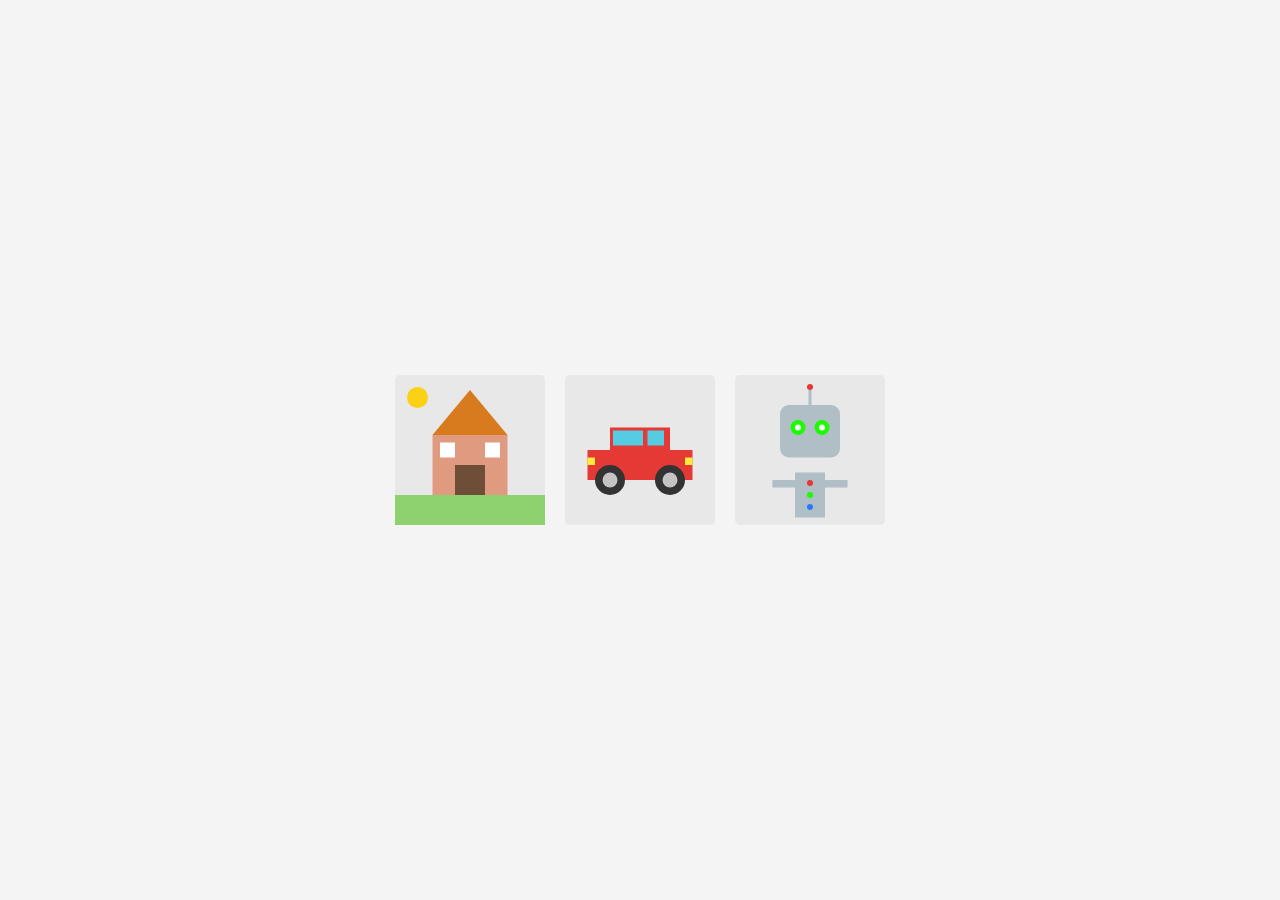
<file: M9 Cristian Roca/M9 UF2/Html_Y_SVG_Cristian_Roca/Html Y SVG/index.html>
<!DOCTYPE html>
<html lang="es">
<head>
    <meta charset="UTF-8">
    <meta name="viewport" content="width=device-width, initial-scale=1.0">
    <title>SVG Gráficos</title>
    <link rel="stylesheet" href="style.css">    
</head>
<body>
    <div class="container">
        <div class="item">
            <!-- Casa -->
            <svg xmlns="http://www.w3.org/2000/svg" viewBox="0 0 100 100">
                <rect x="25" y="40" width="50" height="40" fill="#df9a7f" />
                <polygon points="25,40 50,10 75,40" fill="#d87b1f" />
                <rect x="40" y="60" width="20" height="20" fill="#6f4e37" />
                <rect x="30" y="45" width="10" height="10" fill="#ffffff" />
                <rect x="60" y="45" width="10" height="10" fill="#ffffff" />
                <circle cx="15" cy="15" r="7" fill="#fbd116" />
                <rect x="0" y="80" width="100" height="20" fill="#8ed16f" />
            </svg>
        </div>
        <div class="item">
            <!-- Coche -->
            <svg xmlns="http://www.w3.org/2000/svg" viewBox="0 0 100 100">
                <rect x="15" y="50" width="70" height="20" fill="#e53935" />
                <rect x="30" y="35" width="40" height="20" fill="#e53935" />
                <rect x="32" y="37" width="20" height="10" fill="#55cce2" />
                <rect x="55" y="37" width="11" height="10" fill="#55cce2" />
                <rect x="15" y="55" width="5" height="5" fill="#ffeb3b" />
                <rect x="80" y="55" width="5" height="5" fill="#ffeb3b" />
                <circle cx="30" cy="70" r="10" fill="#333333" />
                <circle cx="70" cy="70" r="10" fill="#333333" />
                <circle cx="30" cy="70" r="5" fill="#c4c4c4" />
                <circle cx="70" cy="70" r="5" fill="#c4c4c4" />

            </svg>
        </div>
        <div class="item">
            <!-- Robot -->
            <svg xmlns="http://www.w3.org/2000/svg" viewBox="0 0 100 100">
                <rect x="30" y="20" width="40" height="35" rx="6" fill="#b0bec5" />
                <rect x="40" y="65" width="20" height="30" fill="#b0bec5" />
                <rect x="25" y="70" width="15" height="5" fill="#b0bec5" />
                <rect x="60" y="70" width="15" height="5" fill="#b0bec5" />
                <circle cx="42" cy="35" r="5" fill="#1bfc00" />
                <circle cx="58" cy="35" r="5" fill="#1bfc00" />
                <circle cx="42" cy="35" r="2" fill="#ffffff" />
                <circle cx="58" cy="35" r="2" fill="#ffffff" />
                <line x1="50" y1="10" x2="50" y2="20" stroke="#b0bec5" stroke-width="2" />
                <circle cx="50" cy="8" r="2" fill="#e53935" />
                <circle cx="50" cy="72" r="2" fill="#e53935" />
                <circle cx="50" cy="80" r="2" fill="#1bfc00" />
                <circle cx="50" cy="88" r="2" fill="#2979ff" />
            </svg>
        </div>
    </div>
</body>
</html>
</file>
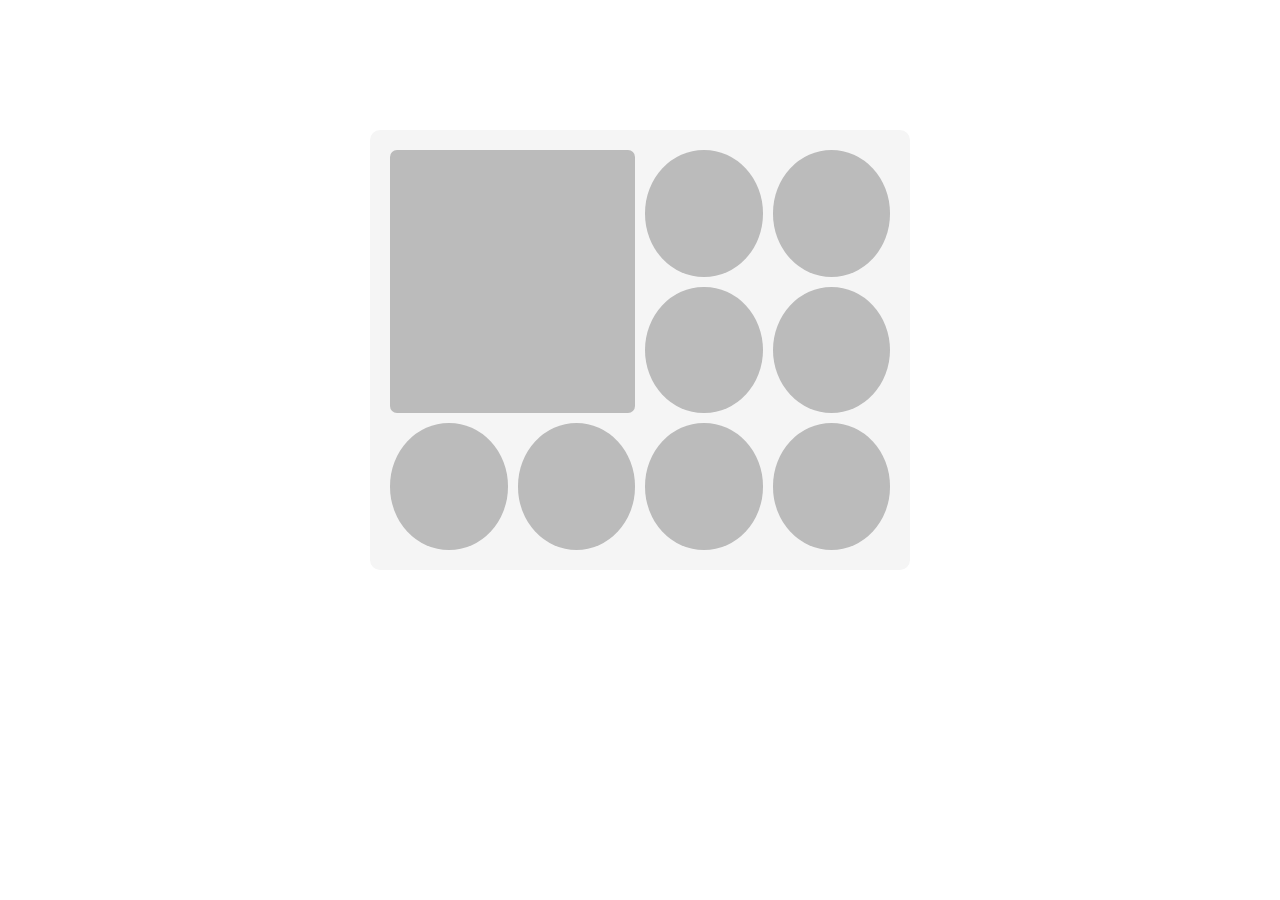
<file: M9 Cristian Roca/M9 UF1/Activitats_Grid_Cristian_Roca/Activitats Grid Cristian Roca/Activitat 1 Grid Cristian Roca/grid.html>
<!DOCTYPE html>
<html lang="en">
<head>
    <meta charset="UTF-8">
    <meta name="viewport" content="width=device-width, initial-scale=1.0">
    <title>Grid Layout</title>
    <link rel="stylesheet" href="grid.css">
</head>
<body>
    <div class="container">
        <div class="cuadrado"></div>
        <div class="circulo"></div>
        <div class="circulo"></div>
        <div class="circulo"></div>
        <div class="circulo"></div>
        <div class="circulo"></div>
        <div class="circulo"></div>
        <div class="circulo"></div>
        <div class="circulo"></div>
    </div>
</body>
</html>
</file>
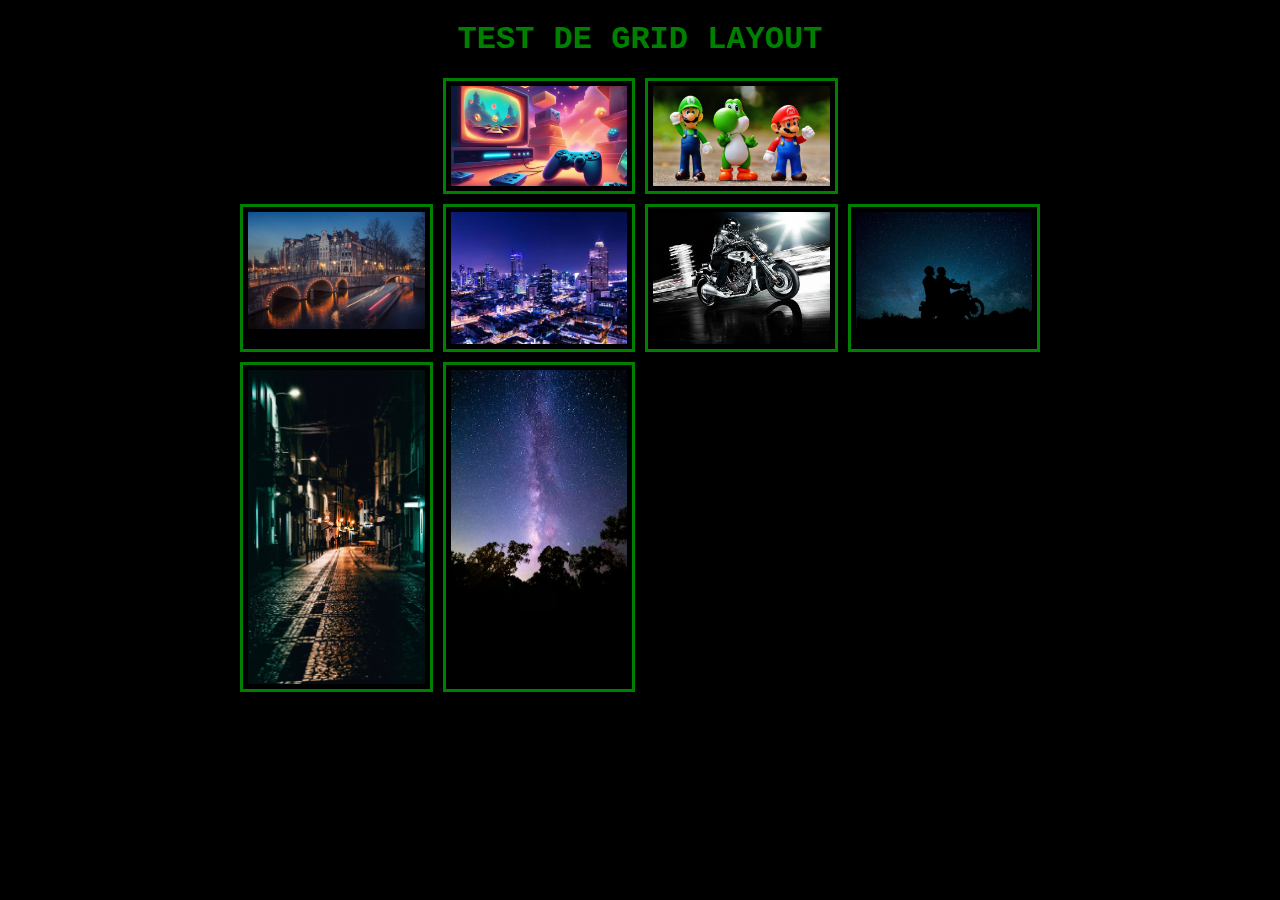
<file: M9 Cristian Roca/M9 UF1/Activitats_Grid_Cristian_Roca/Activitats Grid Cristian Roca/Activitat 2 Grid Cristian Roca/grid.html>
<!DOCTYPE html>
<html lang="en">
<head>
    <meta charset="UTF-8">
    <meta name="viewport" content="width=device-width, initial-scale=1.0">
    <title>Test de Grid Layout</title>
    <link rel="stylesheet" href="grid.css">
</head>
<body>
    <div class="container">
        <h1>TEST DE GRID LAYOUT</h1>
        <div class="grid">
            <div class="vacio"></div>
            <div class="item"><img src="imagenes/Industria-videojuego.webp" alt="Imagen 1"></div>
            <div class="item"><img src="imagenes/1b02ec5d-953a-4b6c-88db-a540e31f365f_16-9-discover-aspect-ratio_default_0.jpg" alt="Imagen 2"></div>
            <div class="vacio"></div>
            <div class="item"><img src="imagenes/amsterdam.jpg" alt="Imagen 3"></div>
            <div class="item"><img src="imagenes/imagenes-de-noche-en-la-ciudad-3wytsedr8njr3vga.jpg" alt="Imagen 4"></div>
            <div class="item"><img src="imagenes/moto3.jpg" alt="Imagen 5"></div>
            <div class="item"><img src="imagenes/noche.jpg" alt="Imagen 6"></div>
            <div class="item"><img src="imagenes/calle.jpg" alt="Imagen 7"></div>
            <div class="item"><img src="imagenes/cielo.avif" alt="Imagen 8"></div>
            <div class="vacio"></div>
            <div class="vacio"></div>
        </div>
    </div>
</body>
</html>
</file>
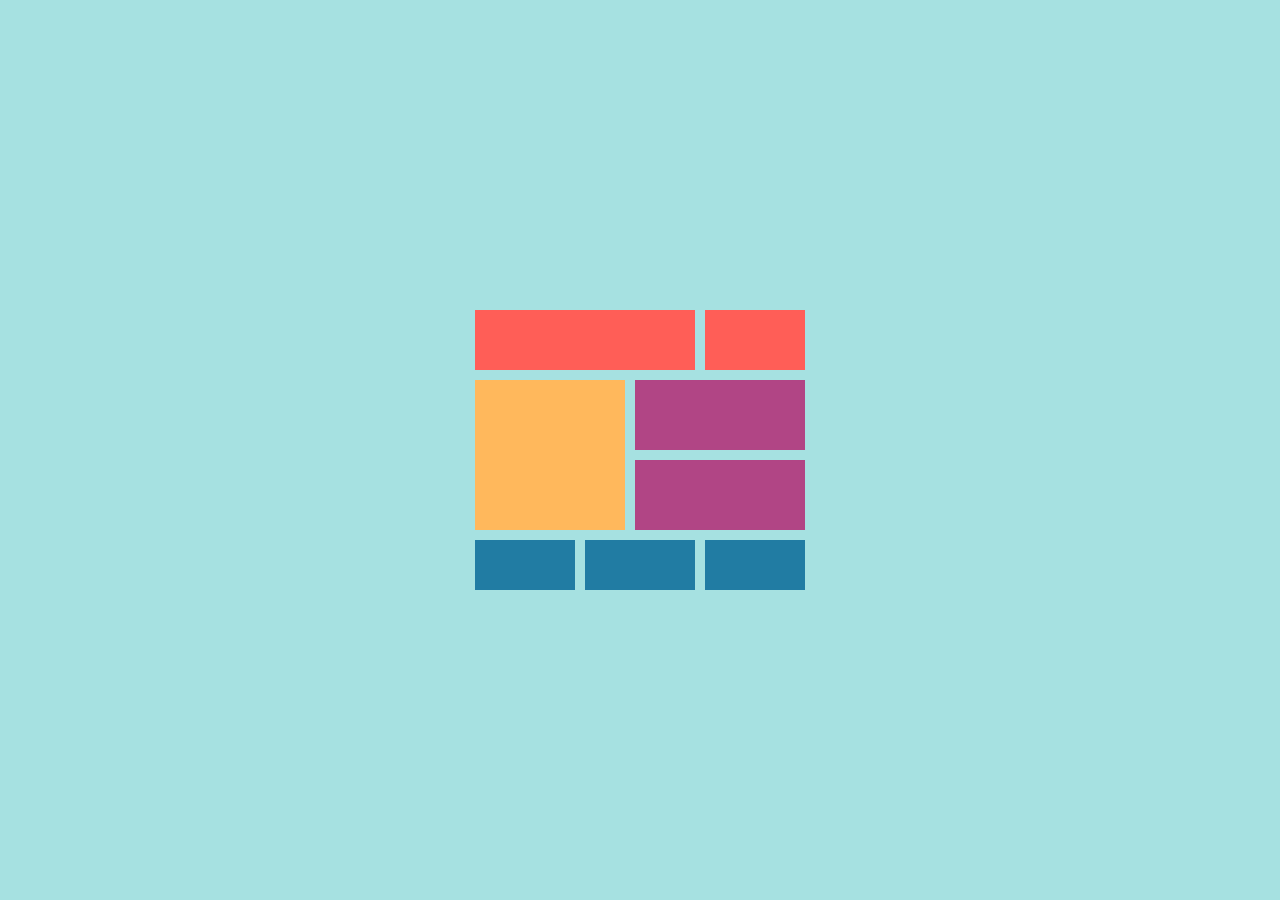
<file: M9 Cristian Roca/M9 UF1/Disseny_de_la_interficie._Estils._Html_i_css_Cristian_Roca/Disseny de la interfície. Estils. Html i css/html css position/postion.html>
<!DOCTYPE html>
<html lang="en">
<head>
    <meta charset="UTF-8">
    <meta name="viewport" content="width=device-width, initial-scale=1.0">
    <title>Ejercicio position</title>
    <link rel="stylesheet" href="position.css">
</head>
<body>
    <div class="container">
        <div class="item item-1"></div>
        <div class="item item-2"></div>
        <div class="item item-3"></div>
        <div class="item item-4"></div>
        <div class="item item-5"></div>
        <div class="item item-6"></div>
        <div class="item item-7"></div>
        <div class="item item-8"></div>
    </div>
</body>
</html>
</file>
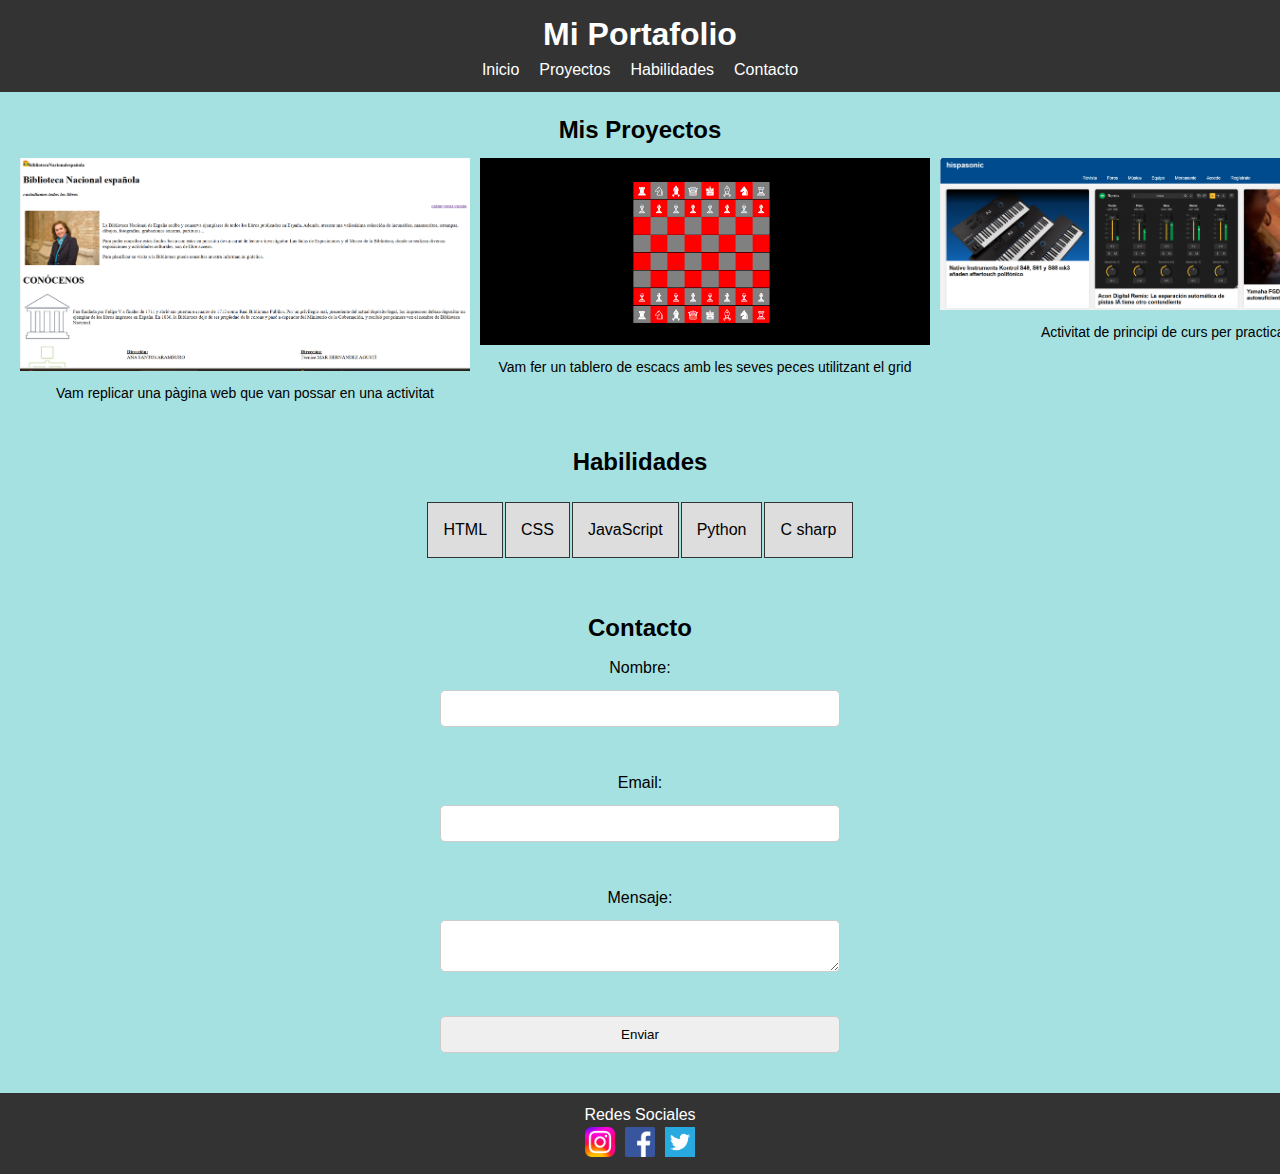
<file: M9 Cristian Roca/M9 UF1/Disseny_de_la_interficie._Estils._Html_i_css_Cristian_Roca/Disseny de la interfície. Estils. Html i css/Pàgina web portafolio/portafolio.html>
<!DOCTYPE html>
<html lang="en">
<head>
    <meta charset="UTF-8">
    <meta name="viewport" content="width=device-width, initial-scale=1.0">
    <title>Portafolio</title>
    <link rel="stylesheet" href="portafolio.css">
</head>
<body>
    <header>
        <h1>Mi Portafolio</h1>
        <nav>
            <ul>
                <li><a href="#inicio">Inicio</a></li>
                <li><a href="#proyectos">Proyectos</a></li>
                <li><a href="#habilidades">Habilidades</a></li>
                <li><a href="#contacto">Contacto</a></li>
            </ul>
        </nav>
    </header>

    <section id="proyectos">
        <h2>Mis Proyectos</h2>
        <div class="proyectos-imagen">
            <div class="proyecto">
                <img src="proyecto1.png" alt="Proyecto a">
                <p>Vam replicar una pàgina web que van possar en una activitat</p>
            </div>
            <div class="proyecto">
                <img src="proyecto2.png" alt="Proyecto b">
                <p>Vam fer un tablero de escacs amb les seves peces utilitzant el grid</p>
            </div>
            <div class="proyecto">
                <img src="proyecto3.png" alt="Proyecto c">
                <p>Activitat de principi de curs per practicar</p>
            </div>
        </div>
    </section>

    <section id="habilidades">
        <h2>Habilidades</h2>
        <table>
            <tr>
                <td>HTML</td>
                <td>CSS</td>
                <td>JavaScript</td>
                <td>Python</td>
                <td>C sharp</td>
            </tr>
        </table>
    </section>

    <section id="contacto">
        <h2>Contacto</h2>
        <form>
            <label for="nombre">Nombre:</label>
            <input type="text" id="nombre" name="nombre" required><br>

            <label for="email">Email:</label>
            <input type="email" id="email" name="email" required><br>

            <label for="mensaje">Mensaje:</label>
            <textarea id="mensaje" name="mensaje" required></textarea><br>

            <input type="submit" value="Enviar">
        </form>
    </section>

    <footer>
        <p>Redes Sociales</p>
        <div class="redes-sociales">
            <a href="https://www.instagram.com/">
                <img id="instagram" src="Instagram_logo_2022.svg.webp" alt="Instagram">
            </a>
            <a href="https://www.facebook.com/">
                <img id="facebook" src="Facebook_logo.png" alt="Facebook">
            </a>
            <a href="https://www.twitter.com/">
                <img id="twitter" src="twitter.png" alt="Twitter">
            </a>
        </div>
    </footer>    
</body>
</html>
</file>
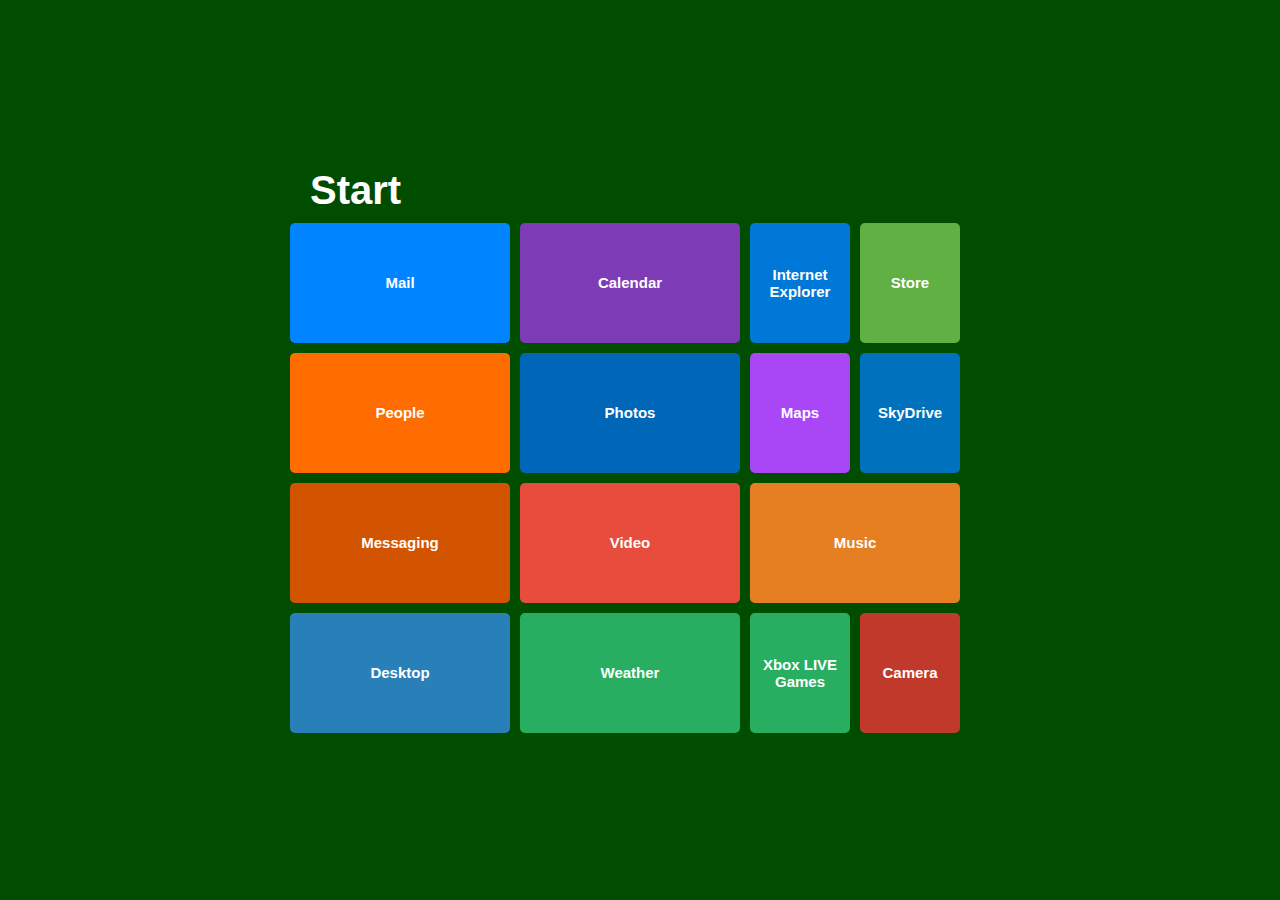
<file: M9 Cristian Roca/M9 UF1/Flexbox_Activitat_Disseny_de_la_interficie_Cristian_Roca/Flexbox Activitat Disseny de la interfície Cristian Roca/FLEXBOX  Windows 8/flexbox.html>
<!DOCTYPE html>
<html lang="es">
<head>
    <meta charset="UTF-8">
    <meta name="viewport" content="width=device-width, initial-scale=1.0">
    <title>Windows 8</title>
    <link rel="stylesheet" href="flexboxWindows.css">
</head>
<body>
    <div class="start-menu">
        <h1>Start</h1>
        <div class="tiles-container">
            <div class="tile mail">Mail</div>
            <div class="tile calendar">Calendar</div>
            <div class="tile explorer">Internet Explorer</div>
            <div class="tile store">Store</div>
            <div class="tile people">People</div>
            <div class="tile photos">Photos</div>
            <div class="tile maps">Maps</div>
            <div class="tile drive">SkyDrive</div>
            <div class="tile messaging">Messaging</div>
            <div class="tile video">Video</div>
            <div class="tile music">Music</div>
            <div class="tile desktop">Desktop</div>
            <div class="tile weather">Weather</div>
            <div class="tile games">Xbox LIVE Games</div>
            <div class="tile camera">Camera</div>
        </div>
    </div>
</body>
</html>
</file>
<file: M9 Cristian Roca/M9 UF2/Html_Y_SVG_Cristian_Roca/Html Y SVG/style.css>
body {
    display: flex;
    justify-content: center;
    align-items: center;
    height: 100vh;
    margin: 0;
    background-color: #f4f4f4;
    font-family: Arial, sans-serif;
}

.container {
    display: flex;
    gap: 20px;
    background-color: transparent;
    padding: 20px;
}

.item {
    width: 150px;
    height: 150px;
    background-color: #e8e8e8;
    display: flex;
    justify-content: center;
    align-items: center;
    border-radius: 5px;
}

svg {
    max-width: 100%;
    max-height: 100%;
}
</file>
<file: M9 Cristian Roca/M9 UF1/Activitats_Grid_Cristian_Roca/Activitats Grid Cristian Roca/Activitat 1 Grid Cristian Roca/grid.css>
body {
    display: flex;
    justify-content: center;
    align-items: center;
    height: 700px;
    margin: 0;
    background-color:white;
}

.container {
    display: grid;
    grid-template-columns: repeat(4, 1fr);
    grid-template-rows: repeat(3, 1fr);
    gap: 10px;
    width: 500px;
    height: 400px;
    background-color: rgb(245, 245, 245);
    padding: 20px;
    border-radius: 10px;
}

.cuadrado {
    grid-column: span 2;
    grid-row: span 2;
    background-color: #bbb;
    border-radius: 7px;
}

.circulo {
    background-color: #bbb;
    border-radius: 50%;
}
</file>
<file: M9 Cristian Roca/M9 UF1/Activitats_Grid_Cristian_Roca/Activitats Grid Cristian Roca/Activitat 2 Grid Cristian Roca/grid.css>
body {
    margin: 0;
    padding: 0;
    display: flex;
    justify-content: center;
    align-items: center;
    min-height: 100px;
    background-color: black;
    color: green;
    font-family: 'Courier New',monospace;
}

.container {
    text-align: center;
    max-width: 800px;
}

h1 {
    margin-bottom: 20px;
    text-shadow: 2px 2px 2px #000;
}

.grid {
    display: grid;
    grid-template-columns: repeat(4, 1fr);
    gap: 10px;
}

.item {
    border: 3px solid green;
    padding: 5px;
    background-color: black;
}

.item img {
    width: 100%;
    height: auto;
    display: block;
}
</file>
<file: M9 Cristian Roca/M9 UF1/Disseny_de_la_interficie._Estils._Html_i_css_Cristian_Roca/Disseny de la interfície. Estils. Html i css/html css position/position.css>
* {
    margin: 0;
    padding: 0;
}

body {
    display: flex;
    justify-content: center;
    align-items: center;
    height: 100vh;
    background-color: #a6e1e1;
}

.container {
    width: 350px;
    height: 300px;
    position: relative;
}

.item {
    position: absolute;
    background-color: #ff5e57;
}

.item-1 {
    top: 10px;
    left: 10px;
    width: 220px;
    height: 60px;
    background-color: #ff5e57;
}

.item-2 {
    top: 10px;
    right: 10px;
    width: 100px;
    height: 60px;
    background-color: #ff5e57;
}

.item-3 {
    top: 80px;
    left: 10px;
    width: 150px;
    height: 150px;
    background-color: #ffb85c;
}

.item-4 {
    top: 80px;
    right: 10px;
    width: 170px;
    height: 70px;
    background-color: #b14585;
}

.item-5 {
    top: 160px;
    right: 10px;
    width: 170px;
    height: 70px;
    background-color: #b14585;
}

.item-6 {
    bottom: 10px;
    left: 10px;
    width: 100px;
    height: 50px;
    background-color: #217ca3;
}

.item-7 {
    bottom: 10px;
    left: 120px;
    width: 110px;
    height: 50px;
    background-color: #217ca3;
}

.item-8 {
    bottom: 10px;
    right: 10px;
    width: 100px;
    height: 50px;
    background-color: #217ca3;
}
</file>
<file: M9 Cristian Roca/M9 UF1/Disseny_de_la_interficie._Estils._Html_i_css_Cristian_Roca/Disseny de la interfície. Estils. Html i css/Pàgina web portafolio/portafolio.css>
* {
    margin: 0;
    padding: 0;
}

body {
    font-family: Arial, sans-serif;
    line-height: 1.5;
    background-color: #a6e1e1;
}

header {
    background-color: #333;
    color: white;
    padding: 10px;
    text-align: center;
}

nav ul {
    list-style: none;
    display: flex;
    justify-content: center;
    gap: 20px;
}

nav ul li a {
    color: white;
    text-decoration: none;
}

section {
    padding: 20px;
    text-align: center;
}

h2 {
    margin-bottom: 10px;
}

.proyectos-imagen {
    display: flex;
    justify-content: space-between; 
    gap: 10px; 
}

.proyecto {
    flex: 1; 
    text-align: center;
}

.proyecto img {
    width: 450px; 
    height: auto;
}

.proyecto p {
    margin-top: 5px; 
    font-size: 14px; 
    color: black; 
}

table {
    margin: 0 auto;
    padding: 10px;
}

table td {
    padding: 15px;
    background-color: #ddd;
    border: 1px solid #333;
}

form {
    max-width: 400px;
    margin: 0 auto;
    display: flex;
    flex-direction: column;
    gap: 10px;
}

input, textarea {
    padding: 10px;
    border: 1px solid #ccc;
    border-radius: 5px;
}

footer {
    background-color: #333;
    color: white;
    text-align: center;
    padding: 10px;
    margin-top: 20px;
}

.redes-sociales {
    display: flex;
    justify-content: center; 
    gap: 10px; 
}

footer img {
    width: 30px; 
    height: auto; 
}
</file>
<file: M9 Cristian Roca/M9 UF1/Flexbox_Activitat_Disseny_de_la_interficie_Cristian_Roca/Flexbox Activitat Disseny de la interfície Cristian Roca/FLEXBOX  Windows 8/flexboxWindows.css>
* {
    margin: 0;
    padding: 0;
    box-sizing: border-box;
}

body {
    display: flex;
    justify-content: center;
    align-items: center;
    min-height: 100vh;
    margin: 0 auto;
    background-color: #004d00;
    font-family: Arial, sans-serif;
}

.start-menu {
    width: 700px;
}

h1 {
    color: white;
    font-size: 40px;
    margin-bottom: 10px;
    padding-left: 20px;
}

.tiles-container {
    display: flex;
    flex-wrap: wrap;
    gap: 10px;
}

.tile {
    display: flex;
    justify-content: center;
    align-items: center;
    color: white;
    font-size: 15px;
    font-weight: bold;
    border-radius: 5px;
    text-align: center;
    width: 120px;
    height: 120px;
}

.mail { 
    background-color: #0084ff;
    width: 220px;
}
.calendar { 
    background-color: #7d3cb5; 
    width: 220px;
}
.explorer { 
    background-color: #0078d7; 
    width: 100px;
}
.store { 
    background-color: #60b044; 
    width: 100px;
}
.people { 
    background-color: #ff6d00; 
    width: 220px;
}
.photos { 
    background-color: #0066b8; 
    width: 220px;
}
.maps { 
    background-color: #a947f7; 
    width: 100px;
}
.drive { 
    background-color: #0071bc; 
    width: 100px;
}
.messaging { 
    background-color: #d35400; 
    width: 220px;
}
.video { 
    background-color: #e74c3c; 
    width: 220px;
}
.music { 
    background-color: #e67e22; 
    width: 210px;
}
.desktop { 
    background-color: #2980b9; 
    width: 220px;
}
.weather { 
    background-color: #27ae60; 
    width: 220px;
}
.games { 
    background-color: #27ae60; 
    width: 100px;
}
.camera { 
    background-color: #c0392b; 
    width: 100px;
}
</file>
